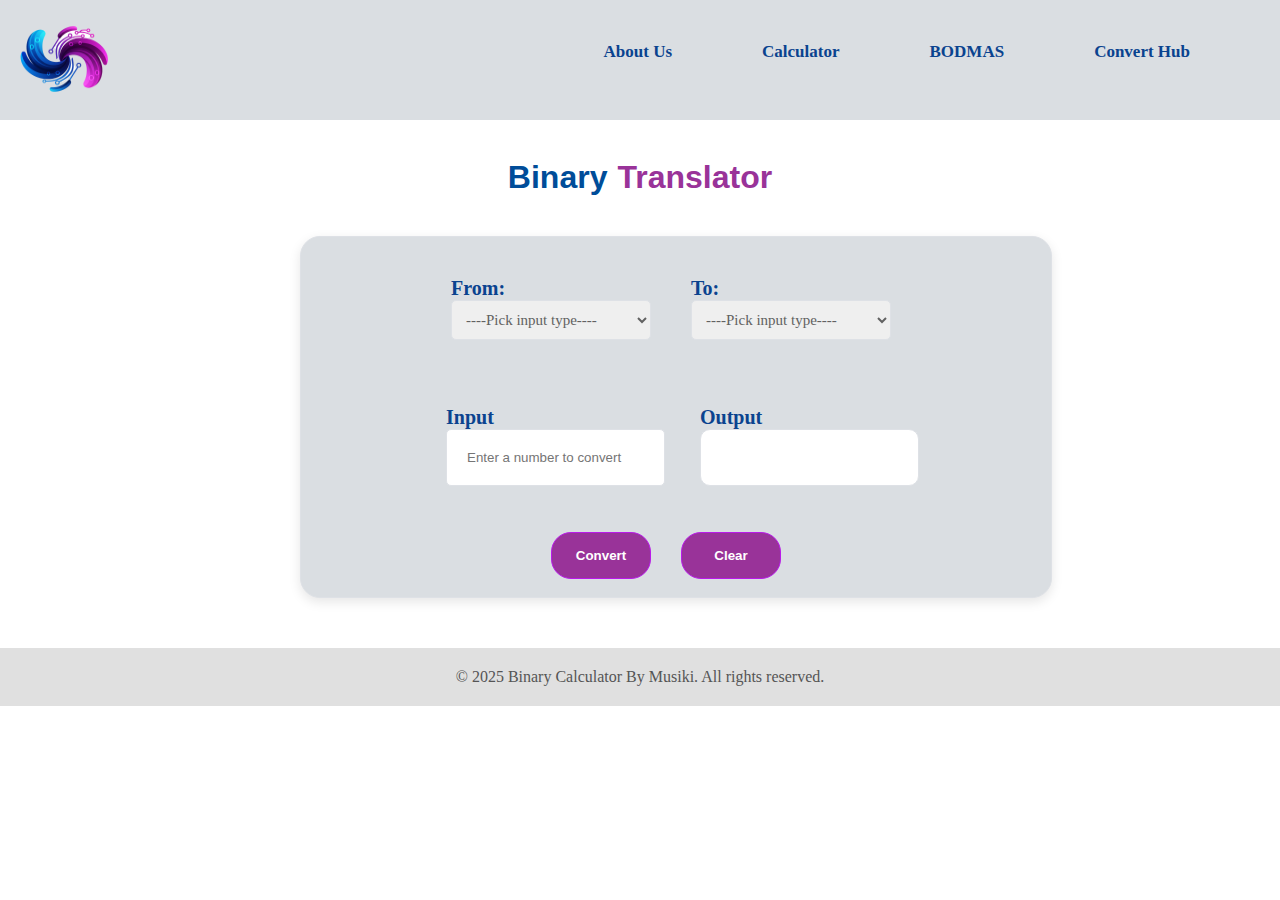
<file: index.html>
<!DOCTYPE html>
<html lang="en">
  <head>
    <meta charset="UTF-8" />
    <meta name="viewport" content="width=device-width, initial-scale=1.0" />
    <title>Binary Convertor</title>
    <link rel="stylesheet" href="style.css"/>
  </head>
  <body>
    <!---------------------------- Navigation --------------------------->
    <nav>
      <img id="logo" src="assets/purple logo.png" alt="logo" />
      <ul>
        <li><a href="aboutUs.html" target="_blank">About Us</a></li>

        <li><a href="calculator.html" target="_blank">Calculator</a></li>

        <li><a href="bodmas.html" target="_blank">BODMAS</a></li>

        <li><a href="converter.html" target="_blank">Convert Hub</a></li>
      </ul>
    </nav>

    <br />

    <!---------------------------- Title --------------------------->
    <div id="subTitle">
      <h1 id="binaryTitle">Binary</h1>
      <h1 id="translatorTitle">Translator</h1>
    </div>

    <br />

    <!---------------------------- Binary Translator --------------------------->
    <div id="binaryTranslator">
      <form>
        <div id="from-to">
          <div id="fromLabel">
            <label for="fromNumber">From:</label><br />
            <select id="fromNumber" name="fromNumber" required>
              <option value="" disabled selected hidden>
                ----Pick input type----
              </option>
              <option value="binary">Binary</option>
              <option value="decimal">Decimal</option>
            </select>
          </div>
          <div id="toLabel">
            <label for="toNumber">To:</label><br />
            <select id="toNumber" name="toNumber" required>
              <option value="" disabled selected hidden>
                ----Pick input type----
              </option>
              <option value="binary">Binary</option>
              <option value="decimal">Decimal</option>
            </select>
          </div>
        </div>

        <br /><br />

        <div id="input-output">
          <div id="inputLabel">
            <label for="inputNumber">Input</label><br />
            <input
              type="text"
              id="inputNumber"
              name="inputNumber"
              placeholder="Enter a number to convert"
              required
            />
          </div>
          <div id="outputLabel">
            <label for="outputNumber">Output</label><br />
            <input type="text" id="outputNumber" name="outputNumber" readonly/>
          </div>
        </div>

        <br /><br />

        <div id="buttonFlex">
          <div id="convertDiv">
            <button id="convertBtn" onclick="translator()">Convert</button>
          </div>
          <div id="clearDiv">
            <button id="clearBtn" onclick="clear()">Clear</button>
          </div>
        </div>
      </form>
    </div>
<footer>
    &copy; 2025 Binary Calculator By Musiki. All rights reserved.
  </footer>
    <script src="script.js"></script>
  </body>
</html>
</file>
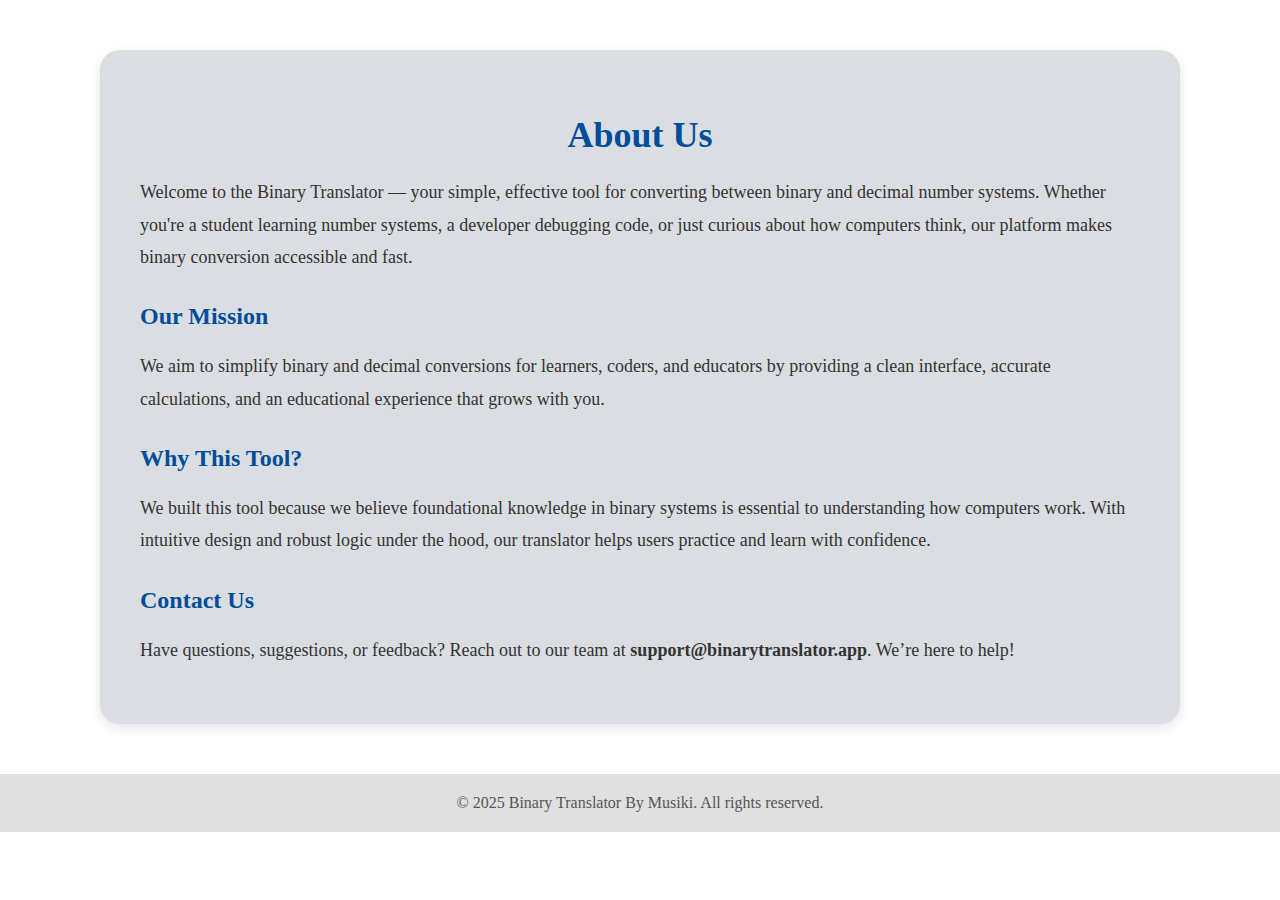
<file: aboutUs.html>
<!DOCTYPE html>
<html lang="en">
<head>
    <meta charset="UTF-8">
    <meta name="viewport" content="width=device-width, initial-scale=1.0">
    <link rel="stylesheet" href="style.css"/>
    <title>About Us</title>
</head>
<body>
    <div class="about-container">


     <h1>About Us</h1>
    <p>
      Welcome to the Binary Translator — your simple, effective tool for converting between binary and decimal number systems. 
      Whether you're a student learning number systems, a developer debugging code, or just curious about how computers think,
      our platform makes binary conversion accessible and fast.
    </p>

    <h2>Our Mission</h2>
    <p>
      We aim to simplify binary and decimal conversions for learners, coders, and educators by providing a clean interface,
      accurate calculations, and an educational experience that grows with you.
    </p>

    <h2>Why This Tool?</h2>
    <p>
      We built this tool because we believe foundational knowledge in binary systems is essential to understanding how
      computers work. With intuitive design and robust logic under the hood, our translator helps users practice and learn
      with confidence.
    </p>

    <h2>Contact Us</h2>
    <p>
      Have questions, suggestions, or feedback? Reach out to our team at <strong>support@binarytranslator.app</strong>. We’re here to help!
    </p>
  </div>

  <footer>
    &copy; 2025 Binary Translator By Musiki. All rights reserved.
  </footer>
  </div>
</body>
</html>
</file>
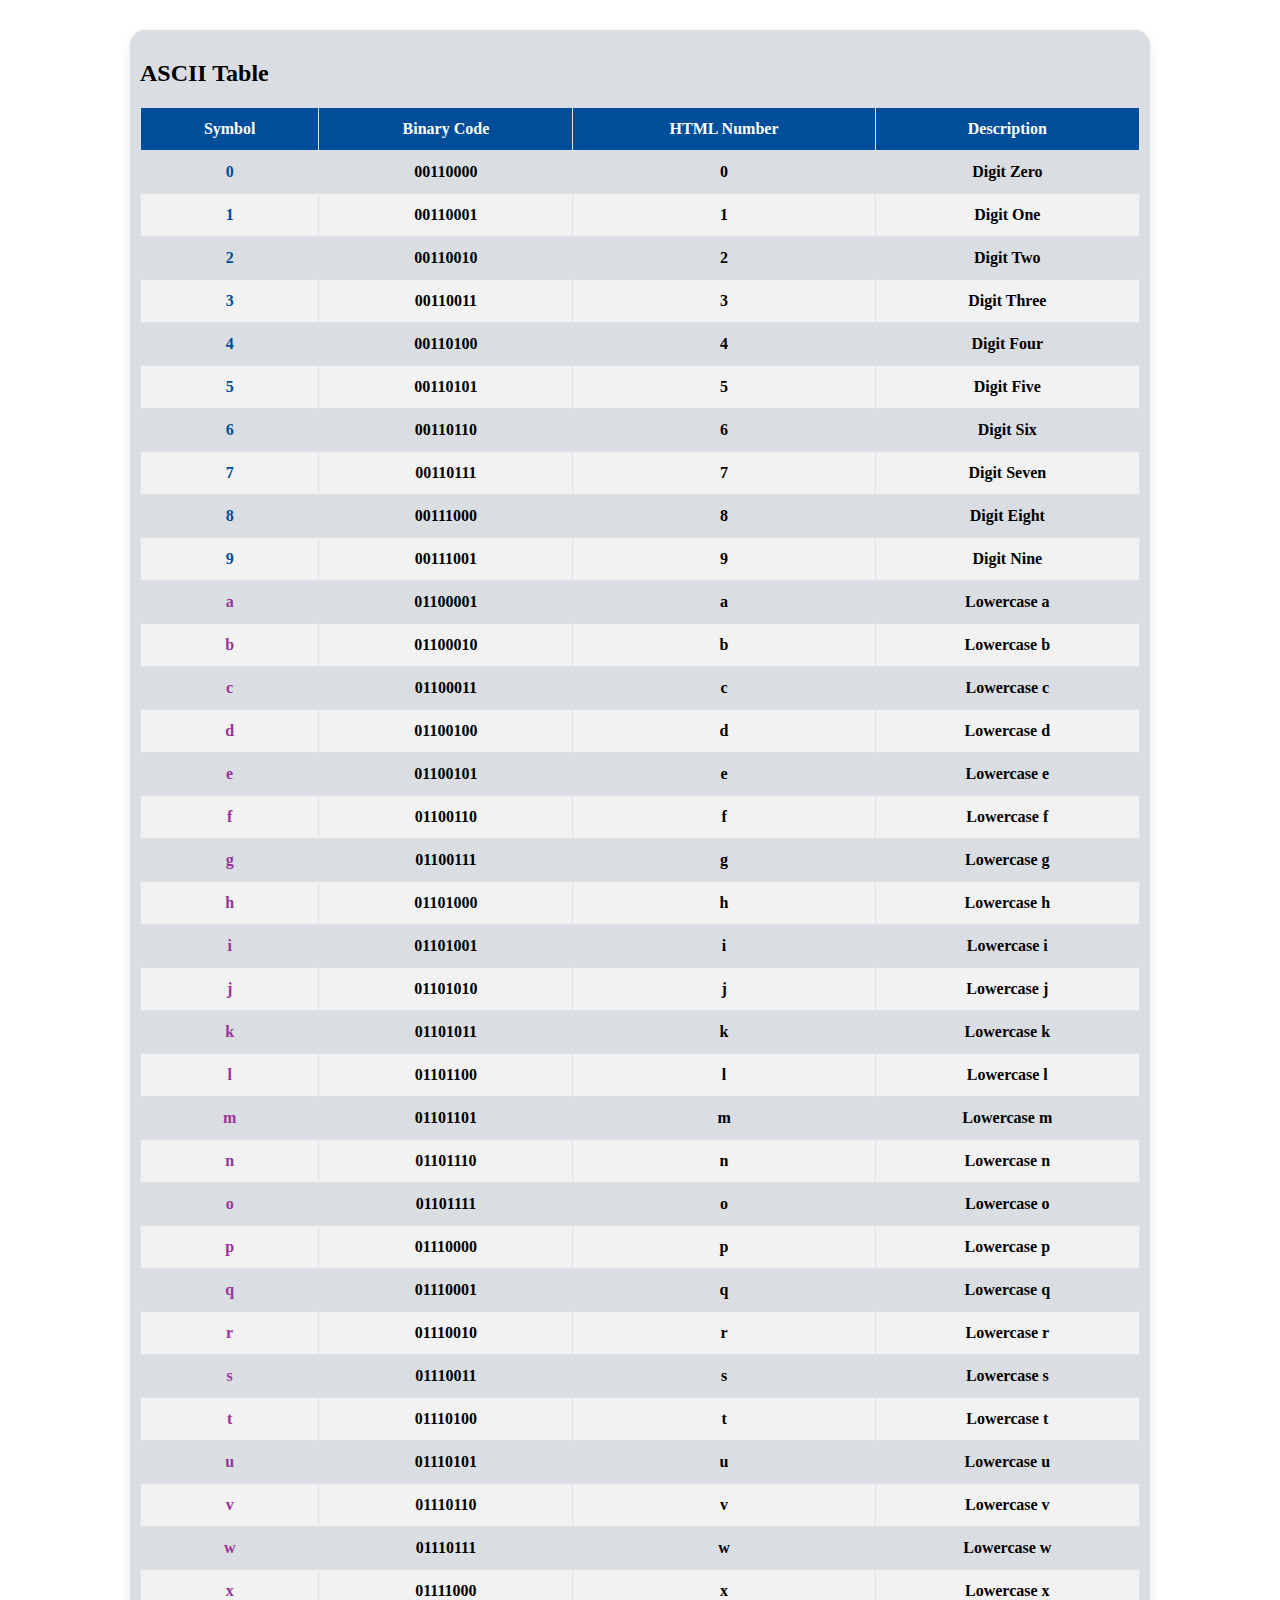
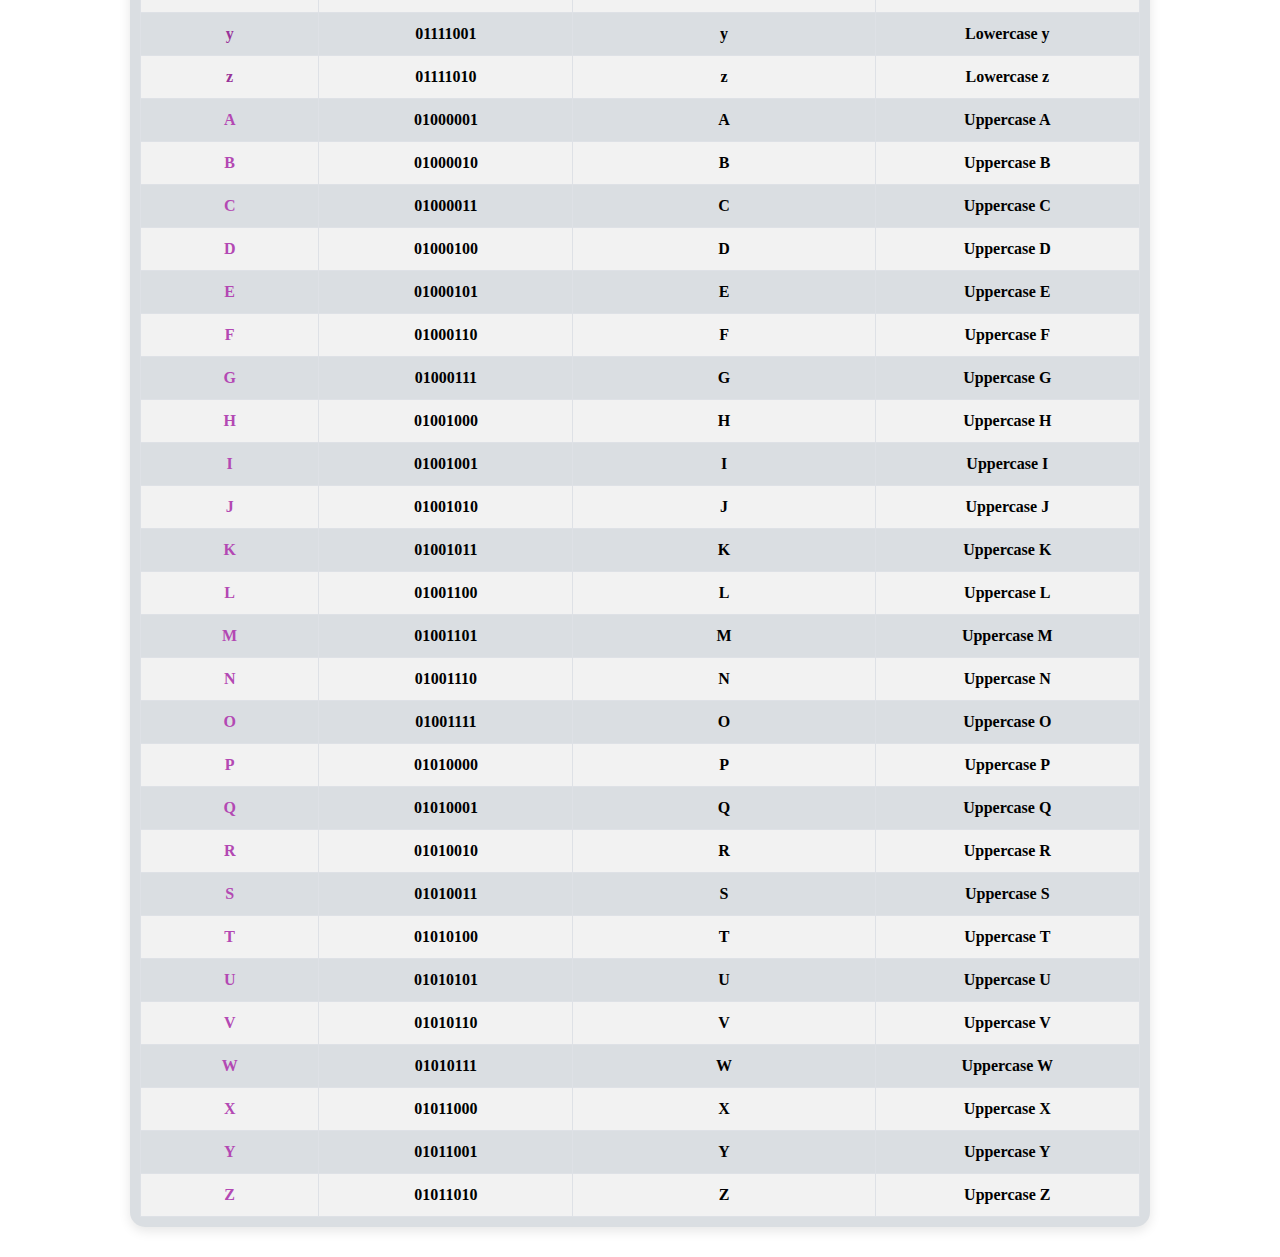
<file: ascii.html>
<!DOCTYPE html>
<html lang="en">
<head>
    <meta charset="UTF-8">
    <meta name="viewport" content="width=device-width, initial-scale=1.0">
     <link rel="stylesheet" href="ascii.css"/>
    <title>Document</title>
</head>
<body>
    <section id="ascii-table">
  <h2>ASCII Table</h2>
  <table>
    <thead>
      <tr>
        <th>Symbol</th>
        <th>Binary Code</th>
        <th>HTML Number</th>
        <th>Description</th>
      </tr>
    </thead>
    <tbody>
      <!-- Numbers 0-9 -->
      <tr><td class="number">0</td><td>00110000</td><td>&#48;</td><td>Digit Zero</td></tr>
      <tr><td class="number">1</td><td>00110001</td><td>&#49;</td><td>Digit One</td></tr>
      <tr><td class="number">2</td><td>00110010</td><td>&#50;</td><td>Digit Two</td></tr>
      <tr><td class="number">3</td><td>00110011</td><td>&#51;</td><td>Digit Three</td></tr>
      <tr><td class="number">4</td><td>00110100</td><td>&#52;</td><td>Digit Four</td></tr>
      <tr><td class="number">5</td><td>00110101</td><td>&#53;</td><td>Digit Five</td></tr>
      <tr><td class="number">6</td><td>00110110</td><td>&#54;</td><td>Digit Six</td></tr>
      <tr><td class="number">7</td><td>00110111</td><td>&#55;</td><td>Digit Seven</td></tr>
      <tr><td class="number">8</td><td>00111000</td><td>&#56;</td><td>Digit Eight</td></tr>
      <tr><td class="number">9</td><td>00111001</td><td>&#57;</td><td>Digit Nine</td></tr>

      <!-- Lowercase a-z -->
      <tr><td class="lowercase">a</td><td>01100001</td><td>&#97;</td><td>Lowercase a</td></tr>
      <tr><td class="lowercase">b</td><td>01100010</td><td>&#98;</td><td>Lowercase b</td></tr>
      <tr><td class="lowercase">c</td><td>01100011</td><td>&#99;</td><td>Lowercase c</td></tr>
      <tr><td class="lowercase">d</td><td>01100100</td><td>&#100;</td><td>Lowercase d</td></tr>
      <tr><td class="lowercase">e</td><td>01100101</td><td>&#101;</td><td>Lowercase e</td></tr>
      <tr><td class="lowercase">f</td><td>01100110</td><td>&#102;</td><td>Lowercase f</td></tr>
      <tr><td class="lowercase">g</td><td>01100111</td><td>&#103;</td><td>Lowercase g</td></tr>
      <tr><td class="lowercase">h</td><td>01101000</td><td>&#104;</td><td>Lowercase h</td></tr>
      <tr><td class="lowercase">i</td><td>01101001</td><td>&#105;</td><td>Lowercase i</td></tr>
      <tr><td class="lowercase">j</td><td>01101010</td><td>&#106;</td><td>Lowercase j</td></tr>
      <tr><td class="lowercase">k</td><td>01101011</td><td>&#107;</td><td>Lowercase k</td></tr>
      <tr><td class="lowercase">l</td><td>01101100</td><td>&#108;</td><td>Lowercase l</td></tr>
      <tr><td class="lowercase">m</td><td>01101101</td><td>&#109;</td><td>Lowercase m</td></tr>
      <tr><td class="lowercase">n</td><td>01101110</td><td>&#110;</td><td>Lowercase n</td></tr>
      <tr><td class="lowercase">o</td><td>01101111</td><td>&#111;</td><td>Lowercase o</td></tr>
      <tr><td class="lowercase">p</td><td>01110000</td><td>&#112;</td><td>Lowercase p</td></tr>
      <tr><td class="lowercase">q</td><td>01110001</td><td>&#113;</td><td>Lowercase q</td></tr>
      <tr><td class="lowercase">r</td><td>01110010</td><td>&#114;</td><td>Lowercase r</td></tr>
      <tr><td class="lowercase">s</td><td>01110011</td><td>&#115;</td><td>Lowercase s</td></tr>
      <tr><td class="lowercase">t</td><td>01110100</td><td>&#116;</td><td>Lowercase t</td></tr>
      <tr><td class="lowercase">u</td><td>01110101</td><td>&#117;</td><td>Lowercase u</td></tr>
      <tr><td class="lowercase">v</td><td>01110110</td><td>&#118;</td><td>Lowercase v</td></tr>
      <tr><td class="lowercase">w</td><td>01110111</td><td>&#119;</td><td>Lowercase w</td></tr>
      <tr><td class="lowercase">x</td><td>01111000</td><td>&#120;</td><td>Lowercase x</td></tr>
      <tr><td class="lowercase">y</td><td>01111001</td><td>&#121;</td><td>Lowercase y</td></tr>
      <tr><td class="lowercase">z</td><td>01111010</td><td>&#122;</td><td>Lowercase z</td></tr>

      <!-- Uppercase A-Z -->
      <tr><td class="uppercase">A</td><td>01000001</td><td>&#65;</td><td>Uppercase A</td></tr>
      <tr><td class="uppercase">B</td><td>01000010</td><td>&#66;</td><td>Uppercase B</td></tr>
      <tr><td class="uppercase">C</td><td>01000011</td><td>&#67;</td><td>Uppercase C</td></tr>
      <tr><td class="uppercase">D</td><td>01000100</td><td>&#68;</td><td>Uppercase D</td></tr>
      <tr><td class="uppercase">E</td><td>01000101</td><td>&#69;</td><td>Uppercase E</td></tr>
      <tr><td class="uppercase">F</td><td>01000110</td><td>&#70;</td><td>Uppercase F</td></tr>
      <tr><td class="uppercase">G</td><td>01000111</td><td>&#71;</td><td>Uppercase G</td></tr>
      <tr><td class="uppercase">H</td><td>01001000</td><td>&#72;</td><td>Uppercase H</td></tr>
      <tr><td class="uppercase">I</td><td>01001001</td><td>&#73;</td><td>Uppercase I</td></tr>
      <tr><td class="uppercase">J</td><td>01001010</td><td>&#74;</td><td>Uppercase J</td></tr>
      <tr><td class="uppercase">K</td><td>01001011</td><td>&#75;</td><td>Uppercase K</td></tr>
      <tr><td class="uppercase">L</td><td>01001100</td><td>&#76;</td><td>Uppercase L</td></tr>
      <tr><td class="uppercase">M</td><td>01001101</td><td>&#77;</td><td>Uppercase M</td></tr>
      <tr><td class="uppercase">N</td><td>01001110</td><td>&#78;</td><td>Uppercase N</td></tr>
      <tr><td class="uppercase">O</td><td>01001111</td><td>&#79;</td><td>Uppercase O</td></tr>
      <tr><td class="uppercase">P</td><td>01010000</td><td>&#80;</td><td>Uppercase P</td></tr>
      <tr><td class="uppercase">Q</td><td>01010001</td><td>&#81;</td><td>Uppercase Q</td></tr>
      <tr><td class="uppercase">R</td><td>01010010</td><td>&#82;</td><td>Uppercase R</td></tr>
      <tr><td class="uppercase">S</td><td>01010011</td><td>&#83;</td><td>Uppercase S</td></tr>
      <tr><td class="uppercase">T</td><td>01010100</td><td>&#84;</td><td>Uppercase T</td></tr>
      <tr><td class="uppercase">U</td><td>01010101</td><td>&#85;</td><td>Uppercase U</td></tr>
      <tr><td class="uppercase">V</td><td>01010110</td><td>&#86;</td><td>Uppercase V</td></tr>
      <tr><td class="uppercase">W</td><td>01010111</td><td>&#87;</td><td>Uppercase W</td></tr>
      <tr><td class="uppercase">X</td><td>01011000</td><td>&#88;</td><td>Uppercase X</td></tr>
      <tr><td class="uppercase">Y</td><td>01011001</td><td>&#89;</td><td>Uppercase Y</td></tr>
      <tr><td class="uppercase">Z</td><td>01011010</td><td>&#90;</td><td>Uppercase Z</td></tr>
    </tbody>
  </table>
</section>

</body>
</html>
</file>
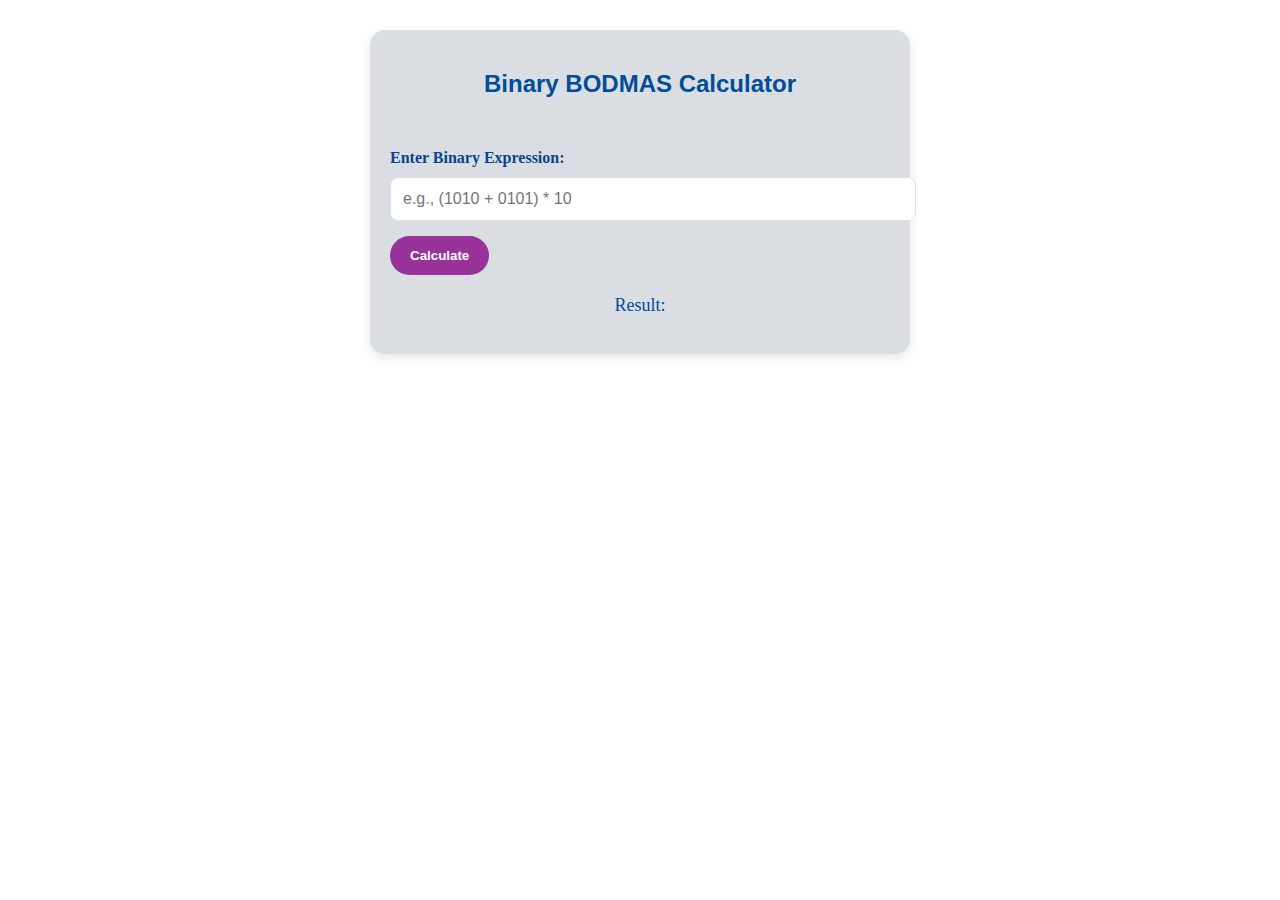
<file: bodmas.html>
<!DOCTYPE html>
<html lang="en">
<head>
    <meta charset="UTF-8">
    <meta name="viewport" content="width=device-width, initial-scale=1.0">
    
    <link rel="stylesheet" href="bodmas.css"/>
    <title>Document</title>
</head>
<body>
    <section id="bodmasCalculator">
  <h2>Binary BODMAS Calculator</h2>
  <br><br>
  <form onsubmit="return false;">
    <label for="binaryExpression">Enter Binary Expression:</label><br>
    <input type="text" id="binaryExpression" placeholder="e.g., (1010 + 0101) * 10"><br>
    <button onclick="calculateBinaryBODMAS()">Calculate</button>
  </form>
  <p>Result: <span id="bodmasResult"></span></p>
</section>
<script src="bodmas.js"></script>
</body>
</html>
</file>
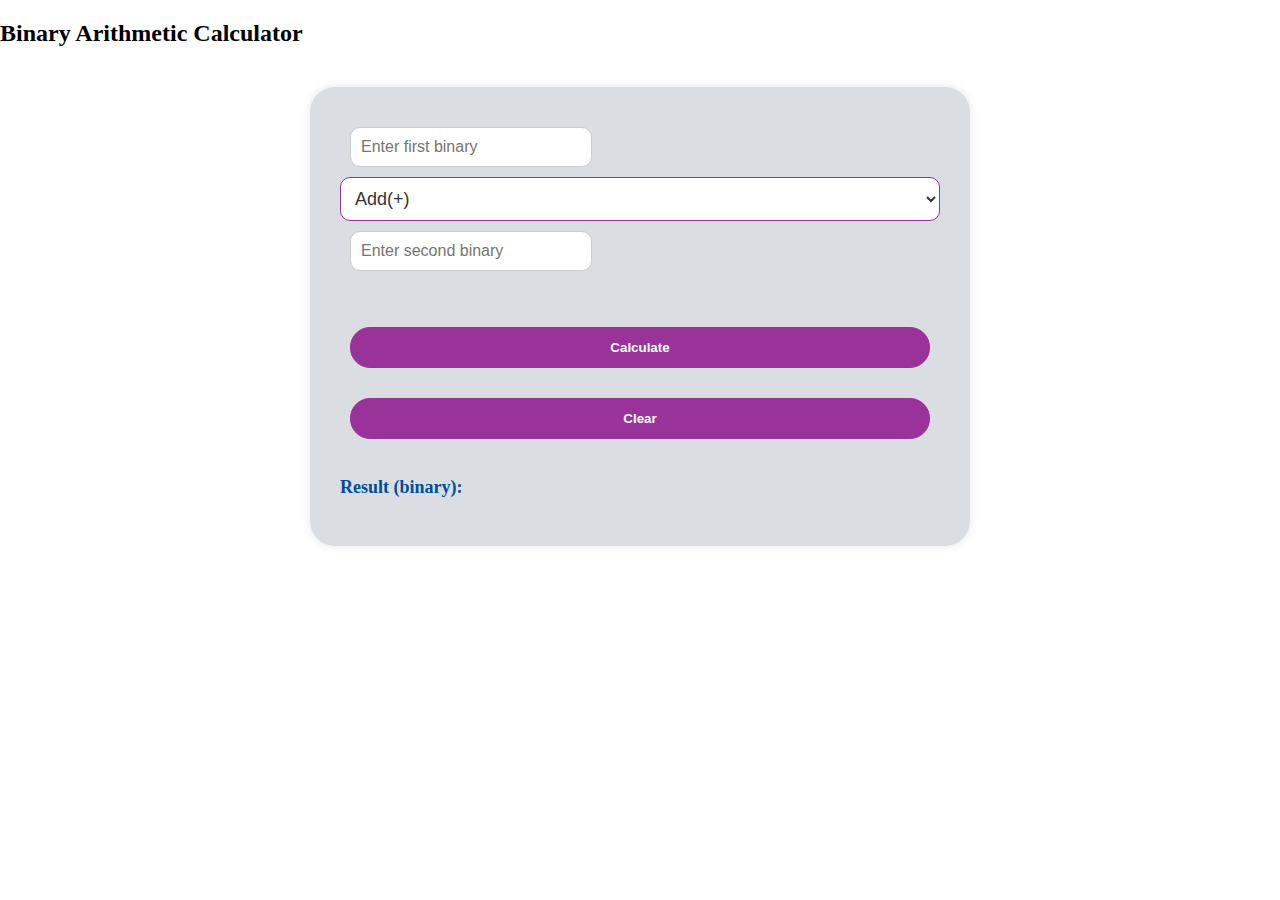
<file: calculator.html>
<!DOCTYPE html>
<html lang="en">
<head>
    <meta charset="UTF-8">
    <meta name="viewport" content="width=device-width, initial-scale=1.0">
    <link rel="stylesheet" href="style.css"/>
    <title>Calculator</title>
</head>
<body>
    <h2>Binary Arithmetic Calculator</h2>
<div id="binaryCalculator">
  <input type="text" id="binary1" placeholder="Enter first binary" />
  
  <select id="operation">
    <option value="add">Add(+)</option>
    <option value="subtract">Substract(−)</option>
    <option value="multiply">Multiply(×)</option>
  </select>
  
  <input type="text" id="binary2" placeholder="Enter second binary" />
  <br><br>
  <button id="calcBtn">Calculate</button>
  <button id="resetBtn">Clear</button>
  <p><strong>Result (binary):</strong> <span id="calcResult"></span></p>
  
</div>

</body>
</html>
</file>
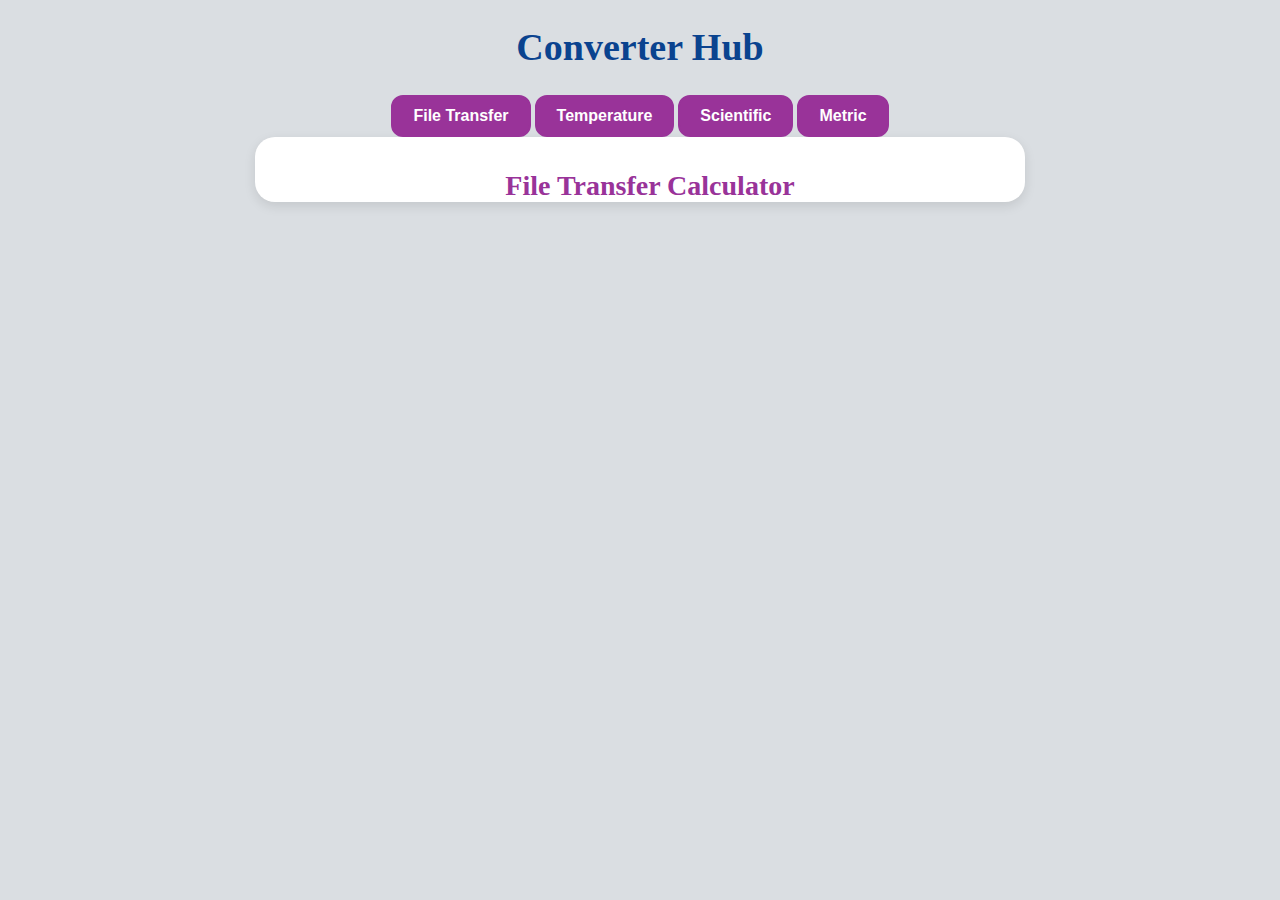
<file: converter.html>
<!DOCTYPE html>
<html lang="en">
  <head>
    <meta charset="UTF-8" />
    <meta name="viewport" content="width=device-width, initial-scale=1.0" />
    <link rel="stylesheet" href="converter.css" />
    <title>Projects</title>
  </head>

 <body>
    <h1>Converter Hub</h1>

    <button id="FileTransferBtn" onclick="fileShow()">File Transfer</button>

    <button id="TempetatureBtn" onclick="tempShow()">Temperature</button>

    <button id="ScientificBtn" onclick="scienShow()">Scientific</button>

    <button id="MetricBtn" onclick="metricShow()">Metric</button>

    <div id="fileTransDiv">
      <h2>File Transfer Calculator</h2>
    </div>

    <div id="tempDiv">
      <h2>Temperature Converter</h2>
    </div>

    <div id="scientDiv">
      <h2>Scientific Notation Converter</h2>
    </div>

    <div id="metricDiv">
      <h2>Metric Prefix Converter</h2>
    </div>


    <script src="converter.js"></script>
  </body>
</html>
</file>
<file: style.css>
#logo{
    width: 10%;
    height: auto;
}
nav{
    display: flex;
    justify-content: space-between;
    background-color: rgb(218, 222, 226);
    height: 120px;
}
nav ul{

    display: flex;
    gap: 90px;
    list-style: none;
    padding-right: 90px;
    font-family: Cambria, Cochin, Georgia, Times, 'Times New Roman', serif;
    font-size: 17px;
    font-weight: 700;
    padding-top: 25px;
}
nav a:hover{
    cursor: pointer;
    color: #993399;
}
nav a{
    text-decoration: none;
    
    color: rgb(10, 67, 143);
}

body{
    margin: 0;
    padding: 0;
}
#from-to{
    display: flex;
    gap: 40px;
    padding-left: 150px;
    padding-top: 40px;
    
}
#input-output{
    display: flex;
    gap: 15px;
    padding-left: 125px;
     
     
    

}
#fromLabel,#toLabel{
    color: rgb(10, 67, 143);
     font-weight: 600;
  font-family: Cambria, Cochin, Georgia, Times, 'Times New Roman', serif;
}

form{
    background-color: rgb(218, 222, 226);
    border: 1px solid rgb(222, 225, 230);
    border-radius: 20px;
    width: 750px;
    height: 360px;
    font-size: 20px;
    font-family: Cambria, Cochin, Georgia, Times, 'Times New Roman', serif;
     box-shadow: 0 4px 12px rgba(0, 0, 0, 0.1);
    
}

#fromLabel select{
    padding: 10px;
    width: 200px;
    font-size: 15px;
    font-family: Cambria, Cochin, Georgia, Times, 'Times New Roman', serif;
    
}
#fromLabel select:hover,#toLabel select:hover{
cursor: pointer;
}

#toLabel select{
    padding: 10px;
    width: 200px;
}

#inputLabel,#outputLabel{

    padding-top: 20px;
    padding-left: 20px;
    color: rgb(10, 67, 143);
    font-weight: 600;
  font-family: Cambria, Cochin, Georgia, Times, 'Times New Roman', serif;
}
#inputLabel input{
    padding: 20px;
    border: 1px solid rgb(222, 225, 230);
    border-radius: 5px;
    
}
#outputLabel input{
    padding: 20px;
    border: 1px solid rgb(222, 225, 230);
    border-radius: 10px;
}
#convertBtn,#clearBtn{
    padding: 10px;
}
#buttonFlex{
    display: flex;
    gap: 30px;
    padding-left: 250px;
}

#binaryTranslator{
    padding-left: 300px;
    
}
#subTitle{
    display: flex;
    justify-content: center;
    gap: 10px;
    font-family: 'Gill Sans', 'Gill Sans MT', Calibri, 'Trebuchet MS', sans-serif;
    
}
#binaryTitle{
color:#004d99;
}
#translatorTitle{
color: #993399;
}
#clearBtn{
    border-radius: 20px;
    padding: 15px;
    width: 100px;
    color:white;
    border: 1px solid rgb(185, 27, 233) ;
    background-color:#993399;
    font-family: 'Gill Sans', 'Gill Sans MT', Calibri, 'Trebuchet MS', sans-serif;
    font-weight: 550;
}
#convertBtn{
    border-radius: 20px;
    padding: 15px;
    width: 100px;
    color:white;
    border: 1px solid rgb(185, 27, 233) ;
    background-color: #993399 ;
    font-family: 'Gill Sans', 'Gill Sans MT', Calibri, 'Trebuchet MS', sans-serif;
    font-weight: 600;
}
#convertBtn:hover,#clearBtn:hover{
    transform: translateY(-1px);
    cursor: pointer;
    background-color: #b348b3;


}
#from-to option{
    
    border: 1px solid rgb(10, 67, 143);
}
select {

  border: 1px solid rgb(10, 67, 143);
  border-radius: 8px;
  color: #616161;
  font-size: 16px;
  border: 1px solid rgb(222, 225, 230);
  border-radius: 5px;
 
}
#fromLabel select,#toLabel select {
  font-size: 15px;
  font-family: Cambria, Cochin, Georgia, Times, 'Times New Roman', serif;
  
}

/*---------------------------------ABOUT US CSS----------------------------*/
.about-container {
      max-width: 1000px;
      margin: 50px auto;
      padding: 40px;
      background-color: rgb(218, 222, 226);
      border-radius: 20px;
      box-shadow: 0 4px 12px rgba(0, 0, 0, 0.1);
    }

    .about-container h1 {
      text-align: center;
      color: #004d99;
      font-size: 36px;
      margin-bottom: 20px;
    }

    .about-container h2 {
      color: #004d99;
      font-size: 24px;
      margin-top: 30px;
    }

    .about-container p {
      font-size: 18px;
      line-height: 1.8;
      color: #333;
    }

    footer {
      text-align: center;
      padding: 20px;
      margin-top: 50px;
      background-color: #e0e0e0;
      color: #555;
    }

    

    /* -----------------------Binary Arithmetic Calculator--------------*/
#binaryCalculator {
  display: flex;
  flex-direction: column;  
  background-color: rgb(218, 222, 226);
  width: 600px;
  margin: 40px auto;
  padding: 30px;
  border-radius: 25px;
  box-shadow: 0 0 10px rgba(0, 0, 0, 0.1);
  font-family: Cambria, Cochin, Georgia, Times, 'Times New Roman', serif;
}

#binaryCalculator input{
  padding: 10px;
  font-size: 16px;
  width: 220px;
  border-radius: 10px;
  border: 1px solid #ccc;
  margin: 10px;
}

#binaryCalculator select {
  padding: 10px;
  font-size: 18px;
  border-radius: 10px;
  border: 1px solid #993399;
  background-color: white;
  color: #333;
}

#binaryCalculator button {
  padding: 12px 20px;
  margin: 10px 10px 20px;
  border-radius: 20px;
  border: 1px solid #993399;
  background-color: #993399;
  color: white;
  font-weight: 600;
  font-family: 'Gill Sans', 'Gill Sans MT', Calibri, 'Trebuchet MS', sans-serif;
  cursor: pointer;
  transition: background-color 0.2s ease;
}

#binaryCalculator button:hover {
  background-color: #b348b3;
}

#binaryCalculator p {
  font-size: 18px;
  color: #004d99;
  font-weight: 600;
}
</file>
<file: ascii.css>
#ascii-table {
  margin: 30px auto;
  max-width: 1000px;
  padding: 10px;
  overflow-x: auto;
  background-color: rgb(218, 222, 226); /* matches nav/form background */
  border-radius: 15px;
  box-shadow: 0 4px 12px rgba(0,0,0,0.1);
  font-family: Cambria, Cochin, Georgia, Times, 'Times New Roman', serif;
}


#ascii-table table {
  border-collapse: collapse;
  width: 100%;
  min-width: 600px;
}

#ascii-table th, #ascii-table td {
  border: 1px solid rgb(222, 225, 230);
  padding: 12px 15px;
  text-align: center;
  font-weight: 600;
}

#ascii-table th {
  background-color: #004d99;
  color: white;
}

#ascii-table td.number {
  color: #004d99; 
}

#ascii-table td.lowercase {
  color: #993399; 
}

#ascii-table td.uppercase {
  color: #b348b3; 
}
#ascii-table tr:nth-child(even) {
  background-color: #f2f2f2;
}

#ascii-table tr:hover {
  background-color: #d1e7dd;
}


@media (max-width: 600px) {
  #ascii-table th, #ascii-table td {
    padding: 8px;
    font-size: 14px;
  }
  #ascii-table {
    padding: 5px;
  }
}
</file>
<file: bodmas.css>
/* Container */
#bodmasCalculator {
  max-width: 500px;
  margin: 30px auto;
  padding: 20px;
  background-color: rgb(218, 222, 226);
  border-radius: 15px;
  box-shadow: 0 4px 12px rgba(0,0,0,0.1);
  font-family: Cambria, Cochin, Georgia, Times, 'Times New Roman', serif;
}

/* Title */
#bodmasCalculator h2 {
  color: #004d99;
  text-align: center;
  font-family: 'Gill Sans', 'Gill Sans MT', Calibri, 'Trebuchet MS', sans-serif;
  margin-bottom: 15px;
}

/* Label */
#bodmasCalculator label {
  color: rgb(10, 67, 143);
  font-weight: 600;
  font-size: 16px;
}

/* Input */
#bodmasCalculator input {
  width: 100%;
  padding: 12px;
  margin: 10px 0 15px 0;
  border: 1px solid rgb(222, 225, 230);
  border-radius: 8px;
  font-size: 16px;
}

#bodmasCalculator input:focus {
  outline: none;
  border: 2px solid #993399;
}

/* Button */
#bodmasCalculator button {
  background-color: #993399;
  color: white;
  border: none;
  padding: 12px 20px;
  border-radius: 20px;
  font-weight: 600;
  cursor: pointer;
}

#bodmasCalculator button:hover {
  background-color: #b348b3;
  transform: translateY(-1px);
}

/* Result */
#bodmasCalculator p {
  text-align: center;
  margin-top: 20px;
  font-size: 18px;
  color: #004d99;
}

#bodmasCalculator span {
  font-weight: bold;
}
</file>
<file: converter.css>
body {
  background-color: rgb(218, 222, 226); 
  font-family: Cambria, Cochin, Georgia, Times, 'Times New Roman', serif;
  color: rgb(10, 67, 143);
  text-align: center;
  justify-items: center;  
}
h1{
    text-align: center;
     font-weight: 700;
  font-size: 38px;
}

#metricValuesFlex{
    display: flex;
    gap: 80px;
}

#fileTransDiv,#scientDiv, #tempDiv, #metricDiv {
  background-color: white;
  border-radius: 20px;
  width: 750px;
  padding-top: 10px;
  padding-left: 20px;
  box-shadow: 0 4px 12px rgba(0, 0, 0, 0.1);
  color: rgb(10, 67, 143);
}
#scientDiv, #tempDiv, #metricDiv {
  display: none;
}


#fileTransDiv h2 ,#scientDiv h2, #tempDiv h2, #metricDiv h2{
  color: #993399;
  margin-bottom: 20px;
  font-weight: 700;
  font-size: 28px;
}


#fileTransDiv label, #scientDiv label, #tempDiv label, #metricDiv label{
  font-weight: 600;
  font-size: 100%;
  display: block;
  color: rgb(10, 67, 143);
}


#fileTransDiv input,
#fileTransDiv select {
  width: 95%;
  padding: 2%;
  margin-top: 1%;
  border: 1px solid rgb(222, 225, 230);
  border-radius: 10px;
  font-size:90%;
  color: rgb(10, 67, 143);
  font-family: Cambria, Cochin, Georgia, Times, 'Times New Roman', serif;
}
#tempDiv input,
#tempDiv select {
   width: 95%;
  padding: 2%;
  margin-top: 1%;
  border: 1px solid rgb(222, 225, 230);
  border-radius: 10px;
  font-size:90%;
  color: rgb(10, 67, 143);
  font-family: Cambria, Cochin, Georgia, Times, 'Times New Roman', serif;
}
#scientDiv input,
#scientDiv select {
 width: 95%;
  padding: 2%;
  margin-top: 1%;
  border: 1px solid rgb(222, 225, 230);
  border-radius: 10px;
  font-size: 16px;
  color: rgb(10, 67, 143);
  font-family: Cambria, Cochin, Georgia, Times, 'Times New Roman', serif;
}
#metricDiv input,
#metricDiv select {
  width: 95%;
  padding: 15px;
  margin-top: 8px;
  border: 1px solid rgb(222, 225, 230);
  border-radius: 10px;
  font-size: 16px;
  color: rgb(10, 67, 143);
  font-family: Cambria, Cochin, Georgia, Times, 'Times New Roman', serif;
}




#fileConvertBtn,#metricConvertBtn,#scientificConvertBtn, #tempConvertBtn {
  margin-top: 30px;
  width: 50%;
  padding: 15px;
  font-size: 18px;
  font-weight: 600;
  border-radius: 20px;
  background-color: #993399;
  border: 1px solid rgb(185, 27, 233);
  color: white;
  cursor: pointer;
  font-family: 'Gill Sans', 'Gill Sans MT', Calibri, 'Trebuchet MS', sans-serif;
}

#fileConvertBtn:hover,#metricConvertBtn:hover,#scientificConvertBtn:hover, #tempConvertBtn:hover {
  background-color: #b348b3;
  transform: translateY(-2px);
}
#buttonDiv{
padding-top: 30px;
}
#FileTransferBtn,
#TempetatureBtn,
#ScientificBtn,
#MetricBtn {
  padding: 10px 20px;
  font-size: 16px;
  font-weight: 600;
  border-radius: 12px;
  border: 2px solid #993399;
  background-color: #993399;
  color: white;
  cursor: pointer;
  font-family: 'Gill Sans', 'Gill Sans MT', Calibri, 'Trebuchet MS', sans-serif;
  
}
#FileTransferBtn:hover,#MetricBtn:hover,#ScientificBtn:hover, #TempetatureBtn:hover {
  background-color: #a047a0;
  transform: translateY(-2px);
}
</file>
